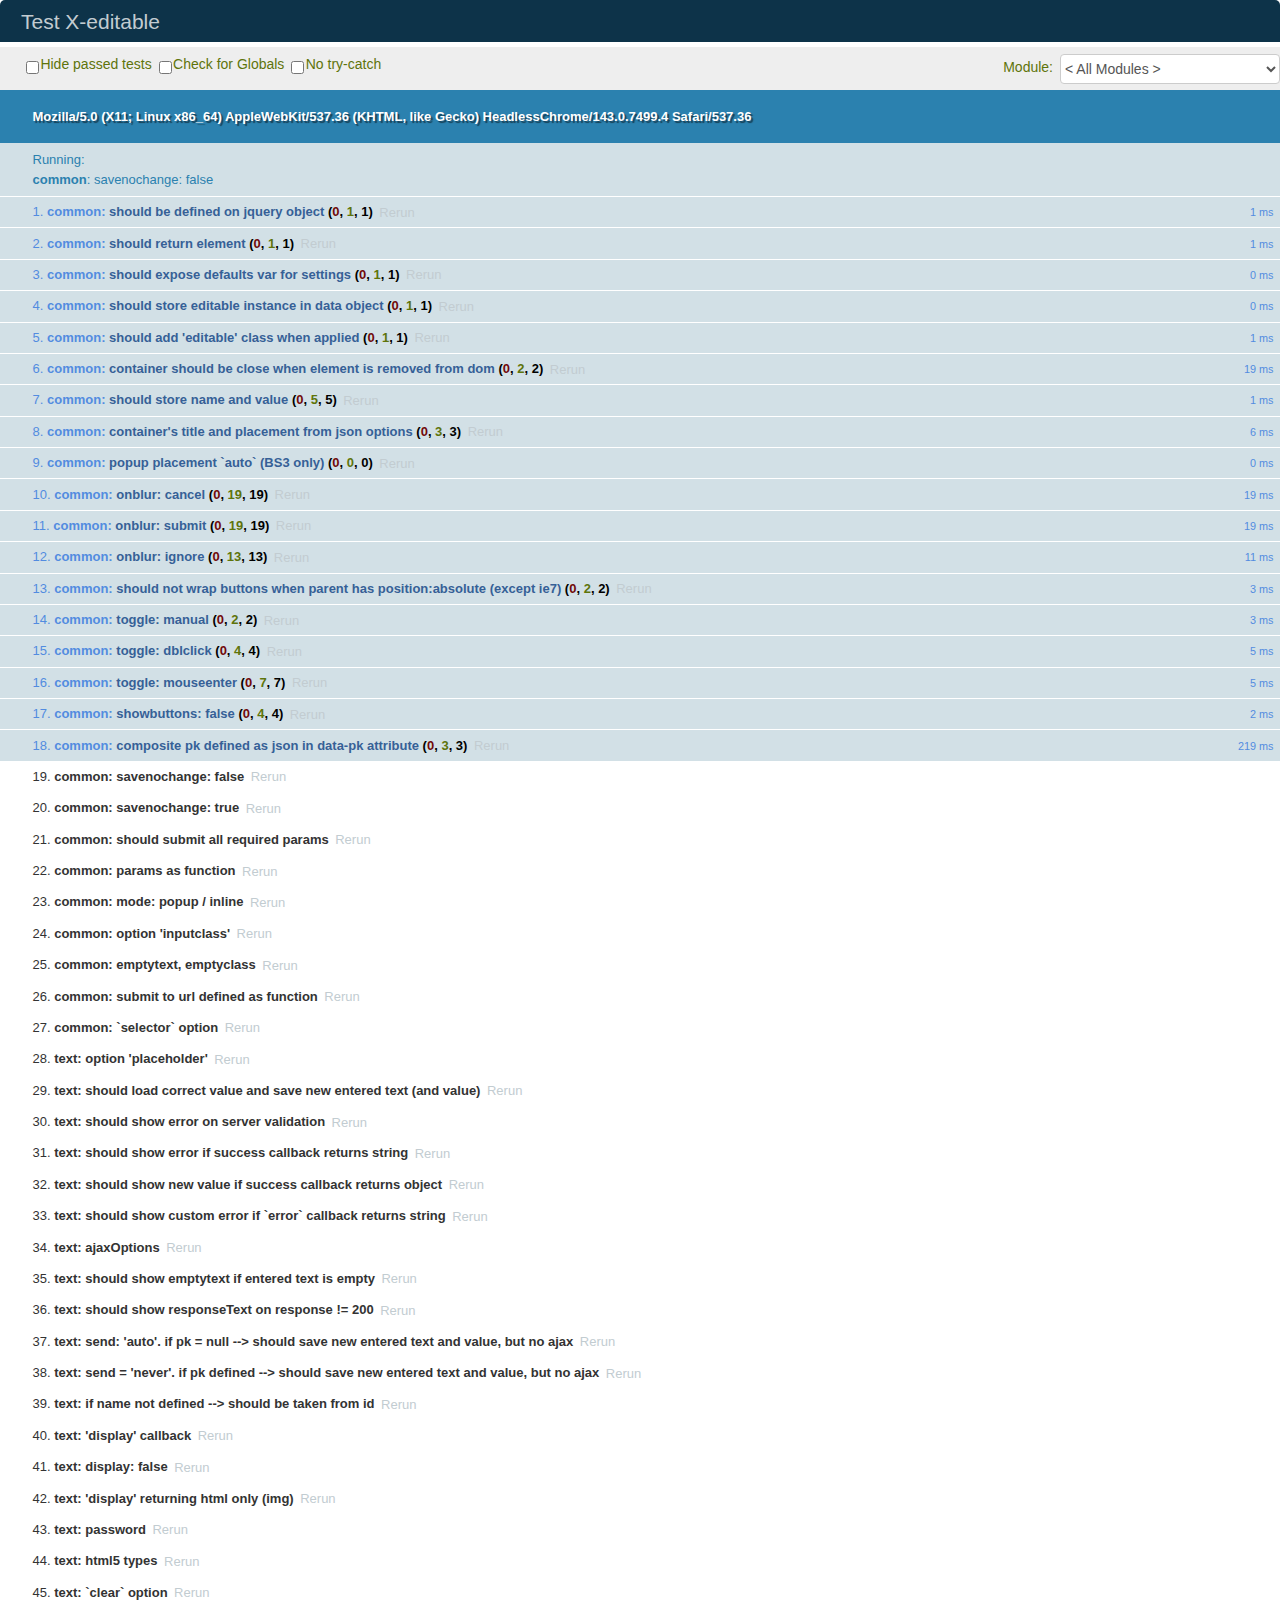
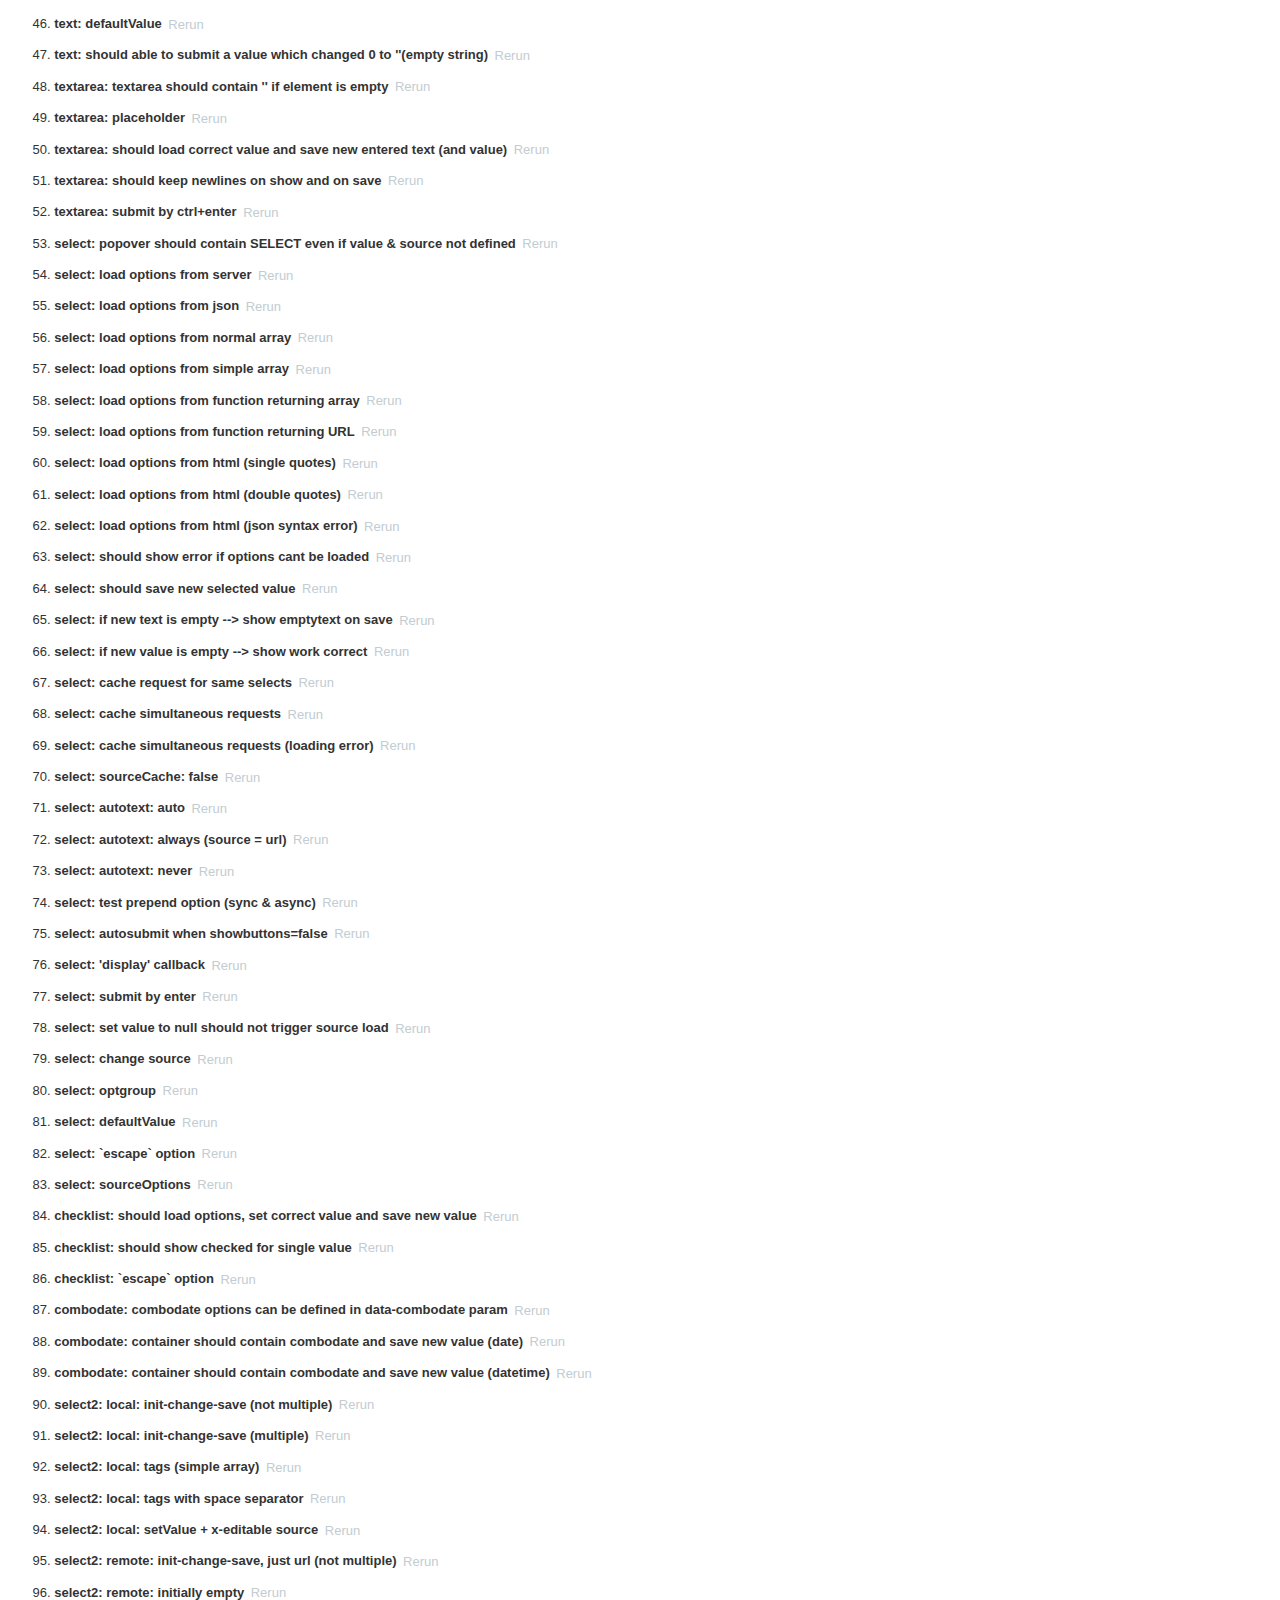
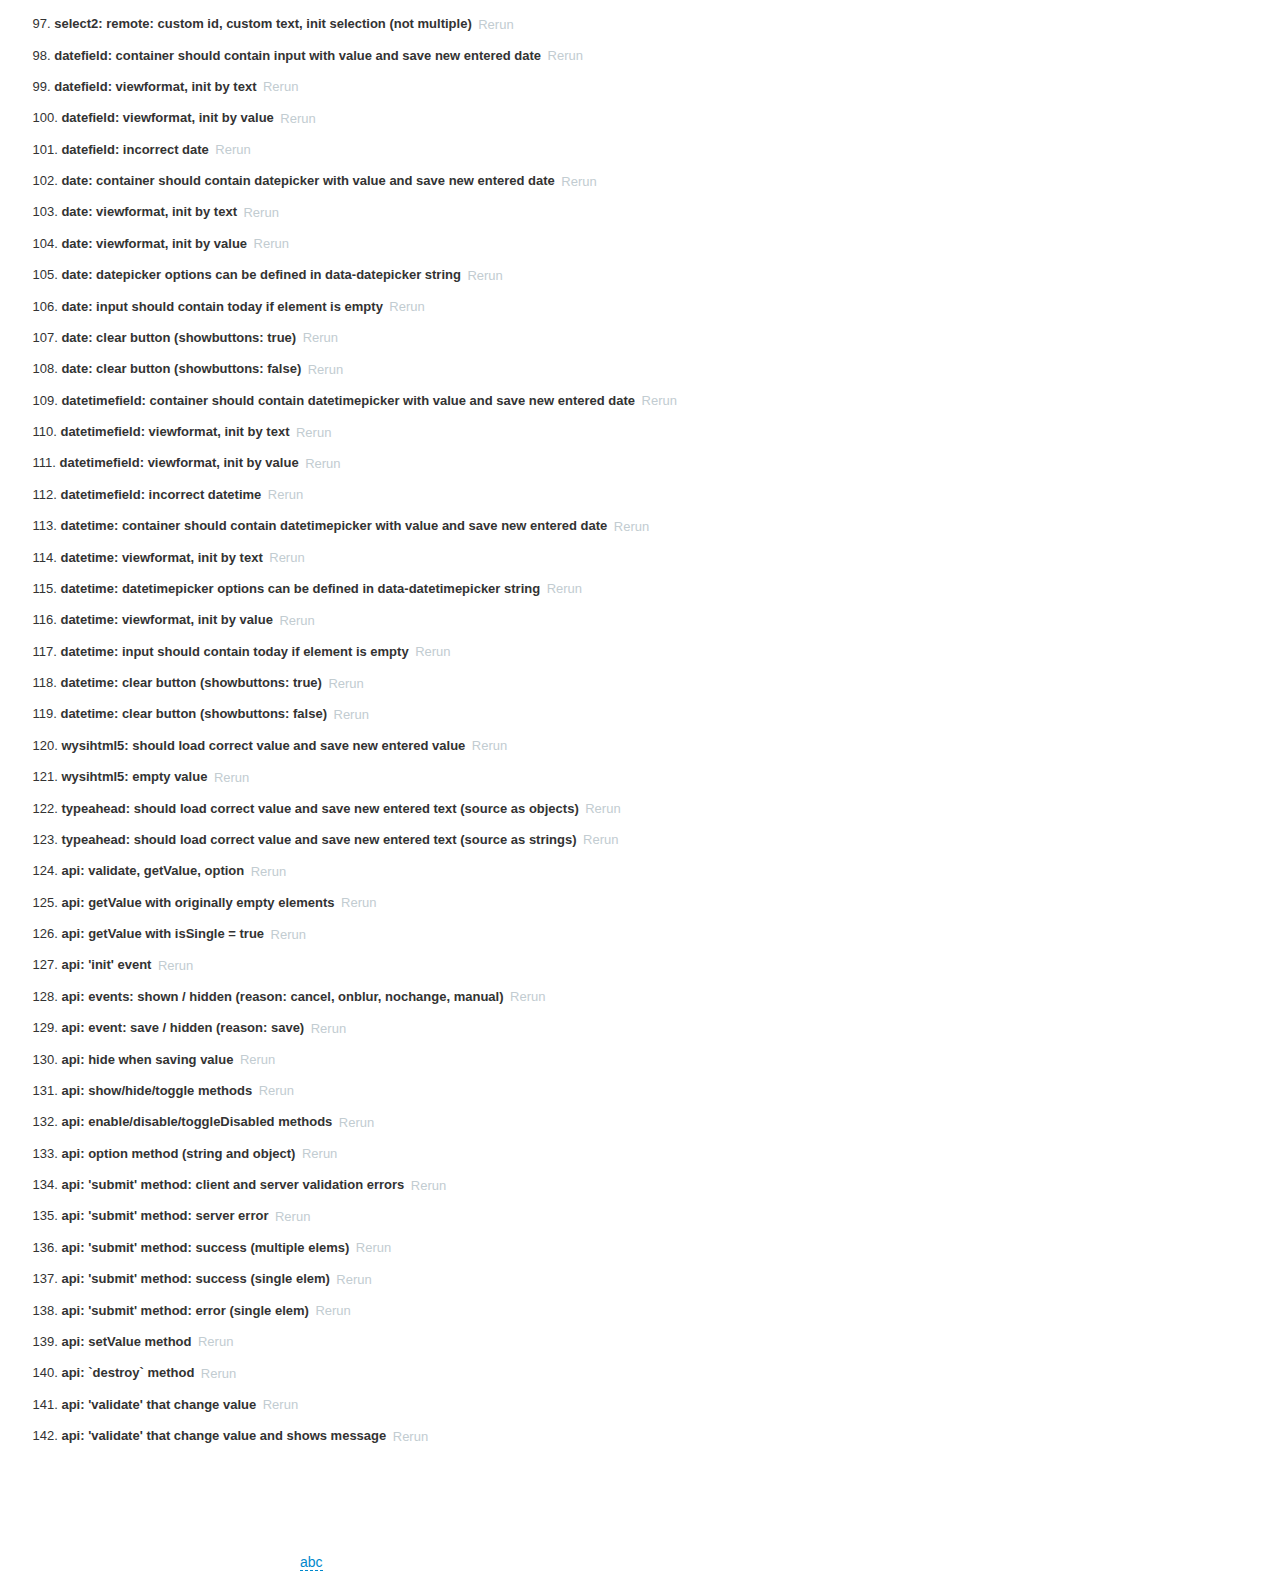
<file: Stock/Stock.Web/Asset/x-editable-develop/test/index.html>
<!DOCTYPE HTML>
<!DOCTYPE html>
<html>
<head>
  <meta charset="utf-8">
  <title>Test X-editable</title>
  <script>
    window.onload = function() {
        //console.log('onlonad');
       QUnit.config.autostart = false;
    };
  </script>
  
<!--  <script data-main="main.js" src="require-jquery.js"></script>-->
  <script data-main="main.js" src="require.js"></script> 
  
   <!-- qunit (should be included here, otherwise phantomjs hangs-up on several tests )-->
   <link rel="stylesheet" href="libs/qunit/qunit-1.12.0.css"/>
</head>
<body>
  <div id="qunit"></div>
  <div id="qunit-fixture"></div>
  <div id="qunit-fixture1" style="margin: 100px"></div>
  <div id="async-fixture" style="padding-left:300px"></div>
  <script src="libs/qunit/qunit-1.12.0.js"></script> 
</body>
</html>
</file>
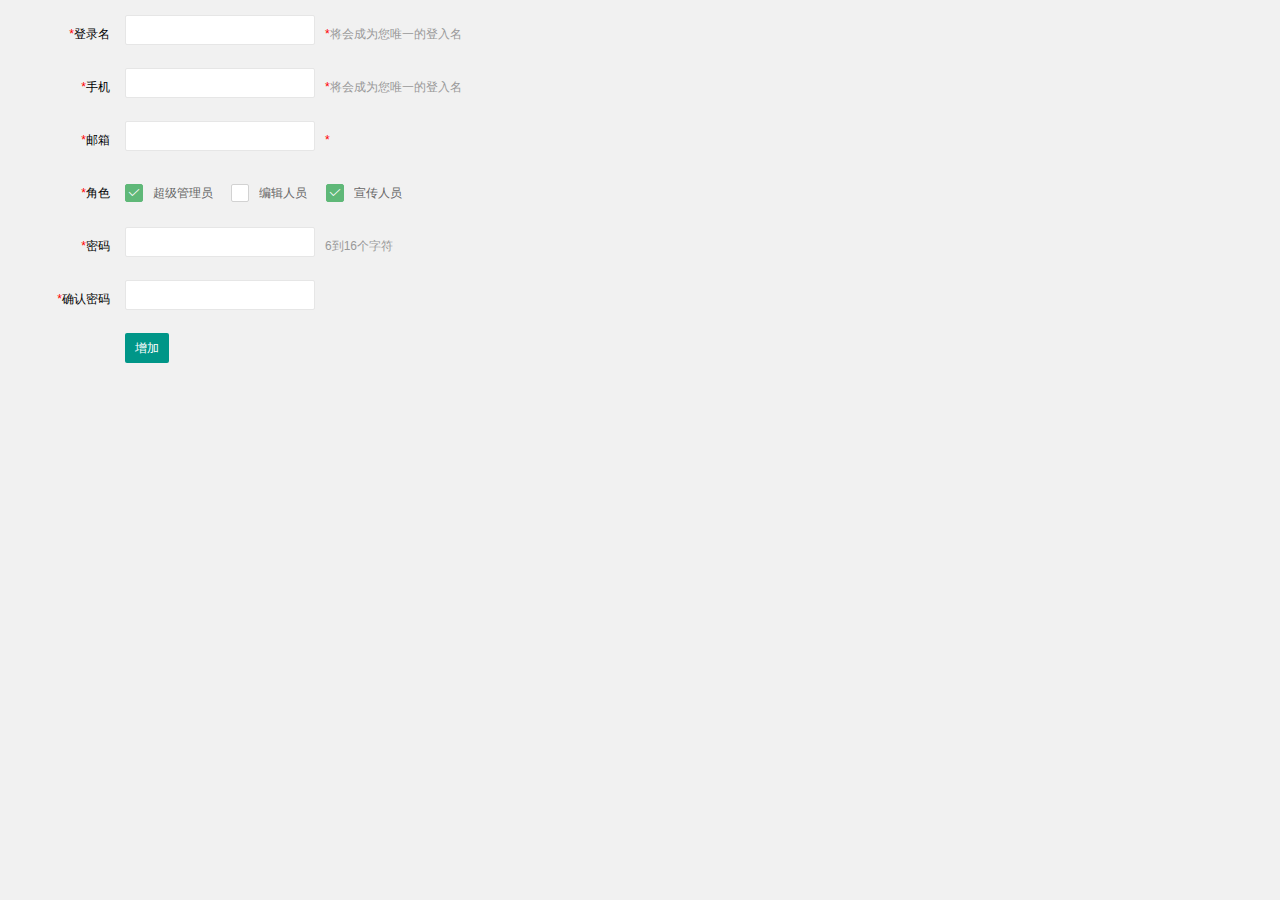
<file: Stock/Stock.Web/Asset/X-admin/admin-add.html>
<!DOCTYPE html>
<html class="x-admin-sm">
    
    <head>
        <meta charset="UTF-8">
        <title>欢迎页面-X-admin2.2</title>
        <meta name="renderer" content="webkit">
        <meta http-equiv="X-UA-Compatible" content="IE=edge,chrome=1">
        <meta name="viewport" content="width=device-width,user-scalable=yes, minimum-scale=0.4, initial-scale=0.8,target-densitydpi=low-dpi" />
        <link rel="stylesheet" href="./css/font.css">
        <link rel="stylesheet" href="./css/xadmin.css">
        <script type="text/javascript" src="./lib/layui/layui.js" charset="utf-8"></script>
        <script type="text/javascript" src="./js/xadmin.js"></script>
        <!-- 让IE8/9支持媒体查询，从而兼容栅格 -->
        <!--[if lt IE 9]>
            <script src="https://cdn.staticfile.org/html5shiv/r29/html5.min.js"></script>
            <script src="https://cdn.staticfile.org/respond.js/1.4.2/respond.min.js"></script>
        <![endif]-->
    </head>
    <body>
        <div class="layui-fluid">
            <div class="layui-row">
                <form class="layui-form">
                  <div class="layui-form-item">
                      <label for="username" class="layui-form-label">
                          <span class="x-red">*</span>登录名
                      </label>
                      <div class="layui-input-inline">
                          <input type="text" id="username" name="username" required="" lay-verify="required"
                          autocomplete="off" class="layui-input">
                      </div>
                      <div class="layui-form-mid layui-word-aux">
                          <span class="x-red">*</span>将会成为您唯一的登入名
                      </div>
                  </div>
                  <div class="layui-form-item">
                      <label for="phone" class="layui-form-label">
                          <span class="x-red">*</span>手机
                      </label>
                      <div class="layui-input-inline">
                          <input type="text" id="phone" name="phone" required="" lay-verify="phone"
                          autocomplete="off" class="layui-input">
                      </div>
                      <div class="layui-form-mid layui-word-aux">
                          <span class="x-red">*</span>将会成为您唯一的登入名
                      </div>
                  </div>
                  <div class="layui-form-item">
                      <label for="L_email" class="layui-form-label">
                          <span class="x-red">*</span>邮箱
                      </label>
                      <div class="layui-input-inline">
                          <input type="text" id="L_email" name="email" required="" lay-verify="email"
                          autocomplete="off" class="layui-input">
                      </div>
                      <div class="layui-form-mid layui-word-aux">
                          <span class="x-red">*</span>
                      </div>
                  </div>
                  <div class="layui-form-item">
                      <label class="layui-form-label"><span class="x-red">*</span>角色</label>
                      <div class="layui-input-block">
                        <input type="checkbox" name="like1[write]" lay-skin="primary" title="超级管理员" checked="">
                        <input type="checkbox" name="like1[read]" lay-skin="primary" title="编辑人员">
                        <input type="checkbox" name="like1[write]" lay-skin="primary" title="宣传人员" checked="">
                      </div>
                  </div>
                  <div class="layui-form-item">
                      <label for="L_pass" class="layui-form-label">
                          <span class="x-red">*</span>密码
                      </label>
                      <div class="layui-input-inline">
                          <input type="password" id="L_pass" name="pass" required="" lay-verify="pass"
                          autocomplete="off" class="layui-input">
                      </div>
                      <div class="layui-form-mid layui-word-aux">
                          6到16个字符
                      </div>
                  </div>
                  <div class="layui-form-item">
                      <label for="L_repass" class="layui-form-label">
                          <span class="x-red">*</span>确认密码
                      </label>
                      <div class="layui-input-inline">
                          <input type="password" id="L_repass" name="repass" required="" lay-verify="repass"
                          autocomplete="off" class="layui-input">
                      </div>
                  </div>
                  <div class="layui-form-item">
                      <label for="L_repass" class="layui-form-label">
                      </label>
                      <button  class="layui-btn" lay-filter="add" lay-submit="">
                          增加
                      </button>
                  </div>
              </form>
            </div>
        </div>
        <script>layui.use(['form', 'layer'],
            function() {
                $ = layui.jquery;
                var form = layui.form,
                layer = layui.layer;

                //自定义验证规则
                form.verify({
                    nikename: function(value) {
                        if (value.length < 5) {
                            return '昵称至少得5个字符啊';
                        }
                    },
                    pass: [/(.+){6,12}$/, '密码必须6到12位'],
                    repass: function(value) {
                        if ($('#L_pass').val() != $('#L_repass').val()) {
                            return '两次密码不一致';
                        }
                    }
                });

                //监听提交
                form.on('submit(add)',
                function(data) {
                    console.log(data);
                    //发异步，把数据提交给php
                    layer.alert("增加成功", {
                        icon: 6
                    },
                    function() {
                        //关闭当前frame
                        xadmin.close();

                        // 可以对父窗口进行刷新 
                        xadmin.father_reload();
                    });
                    return false;
                });

            });</script>
        <script>var _hmt = _hmt || []; (function() {
                var hm = document.createElement("script");
                hm.src = "https://hm.baidu.com/hm.js?b393d153aeb26b46e9431fabaf0f6190";
                var s = document.getElementsByTagName("script")[0];
                s.parentNode.insertBefore(hm, s);
            })();</script>
    </body>

</html>
</file>
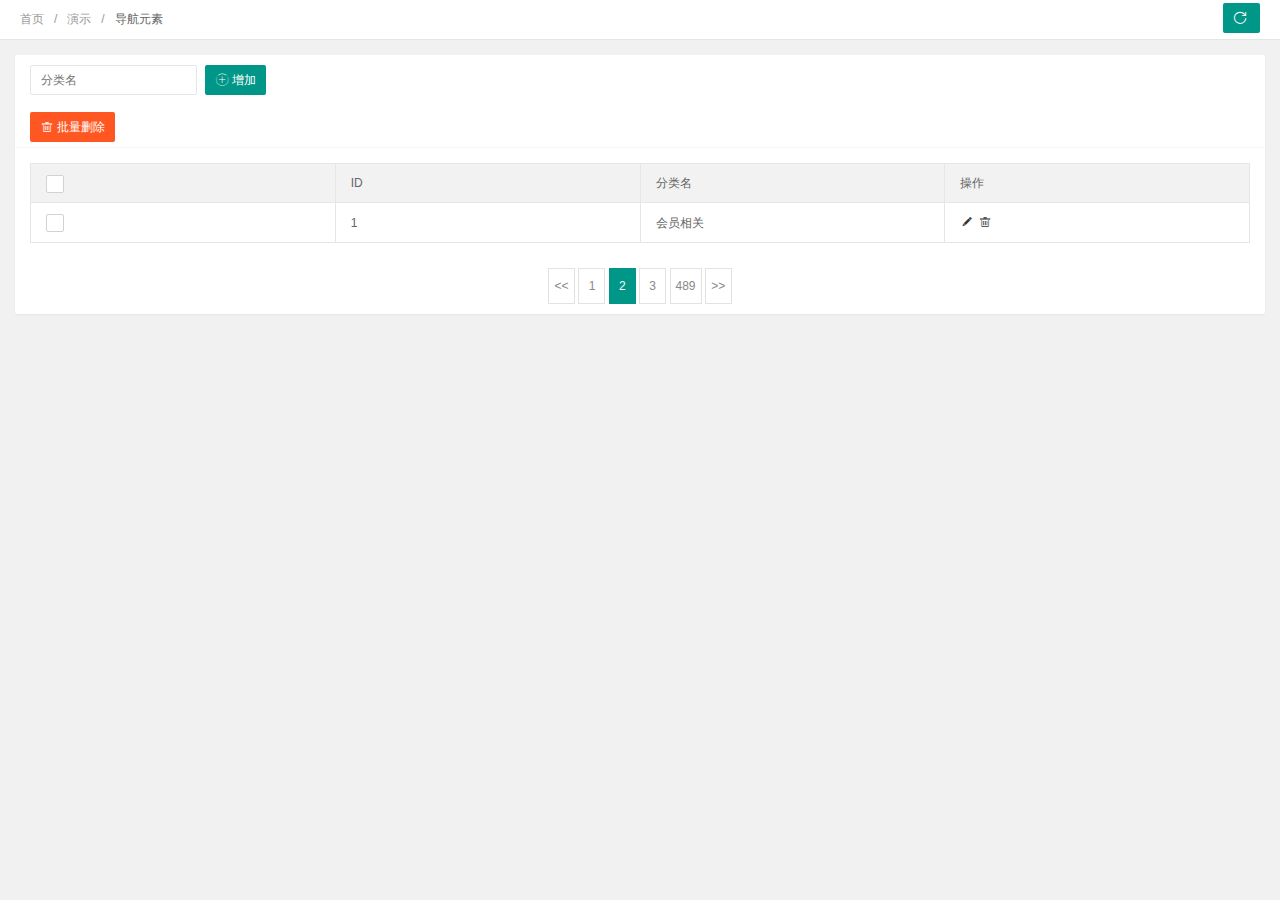
<file: Stock/Stock.Web/Asset/X-admin/admin-cate.html>
<!DOCTYPE html>
<html class="x-admin-sm">
    <head>
        <meta charset="UTF-8">
        <title>欢迎页面-X-admin2.2</title>
        <meta name="renderer" content="webkit">
        <meta http-equiv="X-UA-Compatible" content="IE=edge,chrome=1">
        <meta name="viewport" content="width=device-width,user-scalable=yes, minimum-scale=0.4, initial-scale=0.8,target-densitydpi=low-dpi" />
        <link rel="stylesheet" href="./css/font.css">
        <link rel="stylesheet" href="./css/xadmin.css">
        <script src="./lib/layui/layui.js" charset="utf-8"></script>
        <script type="text/javascript" src="./js/xadmin.js"></script>
        <!--[if lt IE 9]>
          <script src="https://cdn.staticfile.org/html5shiv/r29/html5.min.js"></script>
          <script src="https://cdn.staticfile.org/respond.js/1.4.2/respond.min.js"></script>
        <![endif]-->
    </head>
    <body>
        <div class="x-nav">
          <span class="layui-breadcrumb">
            <a href="">首页</a>
            <a href="">演示</a>
            <a>
              <cite>导航元素</cite></a>
          </span>
          <a class="layui-btn layui-btn-small" style="line-height:1.6em;margin-top:3px;float:right" onclick="location.reload()" title="刷新">
            <i class="layui-icon layui-icon-refresh" style="line-height:30px"></i></a>
        </div>
        <div class="layui-fluid">
            <div class="layui-row layui-col-space15">
                <div class="layui-col-md12">
                    <div class="layui-card">
                        <div class="layui-card-body ">
                            <form class="layui-form layui-col-space5">
                                
                                <div class="layui-inline layui-show-xs-block">
                                    <input type="text" name="username"  placeholder="分类名" autocomplete="off" class="layui-input">
                                </div>
                                <div class="layui-inline layui-show-xs-block">
                                    <button class="layui-btn"  lay-submit="" lay-filter="sreach"><i class="layui-icon"></i>增加</button>
                                </div>
                            </form>
                        </div>
                        <div class="layui-card-header">
                            <button class="layui-btn layui-btn-danger" onclick="delAll()"><i class="layui-icon"></i>批量删除</button>
                        </div>
                        <div class="layui-card-body ">
                            <table class="layui-table layui-form">
                                <thead>
                                  <tr>
                                    <th>
                                     <input type="checkbox" name=""  lay-skin="primary">
                                    </th>
                                    <th>ID</th>
                                    <th>分类名</th>
                                    <th>操作</th>
                                </thead>
                                <tbody>
                                  <tr>
                                    <td>
                                      <input type="checkbox" name=""  lay-skin="primary">
                                    </td>
                                    <td>1</td>
                                    <td>会员相关</td>
                                    <td class="td-manage">
                                      <a title="编辑"  onclick="xadmin.open('编辑','admin-edit.html')" href="javascript:;">
                                        <i class="layui-icon">&#xe642;</i>
                                      </a>
                                      <a title="删除" onclick="member_del(this,'要删除的id')" href="javascript:;">
                                        <i class="layui-icon">&#xe640;</i>
                                      </a>
                                    </td>
                                  </tr>
                                </tbody>
                              </table>
                        </div>
                        <div class="layui-card-body ">
                            <div class="page">
                                <div>
                                  <a class="prev" href="">&lt;&lt;</a>
                                  <a class="num" href="">1</a>
                                  <span class="current">2</span>
                                  <a class="num" href="">3</a>
                                  <a class="num" href="">489</a>
                                  <a class="next" href="">&gt;&gt;</a>
                                </div>
                            </div>
                        </div>
                    </div>
                </div>
            </div>
        </div> 
    </body>
    <script>
      layui.use(['laydate','form'], function(){
        var laydate = layui.laydate;
        var form = layui.form;
        
        //执行一个laydate实例
        laydate.render({
          elem: '#start' //指定元素
        });

        //执行一个laydate实例
        laydate.render({
          elem: '#end' //指定元素
        });
      });

       /*用户-停用*/
      function member_stop(obj,id){
          layer.confirm('确认要停用吗？',function(index){

              if($(obj).attr('title')=='启用'){

                //发异步把用户状态进行更改
                $(obj).attr('title','停用')
                $(obj).find('i').html('&#xe62f;');

                $(obj).parents("tr").find(".td-status").find('span').addClass('layui-btn-disabled').html('已停用');
                layer.msg('已停用!',{icon: 5,time:1000});

              }else{
                $(obj).attr('title','启用')
                $(obj).find('i').html('&#xe601;');

                $(obj).parents("tr").find(".td-status").find('span').removeClass('layui-btn-disabled').html('已启用');
                layer.msg('已启用!',{icon: 5,time:1000});
              }
              
          });
      }

      /*用户-删除*/
      function member_del(obj,id){
          layer.confirm('确认要删除吗？',function(index){
              //发异步删除数据
              $(obj).parents("tr").remove();
              layer.msg('已删除!',{icon:1,time:1000});
          });
      }



      function delAll (argument) {

        var data = tableCheck.getData();
  
        layer.confirm('确认要删除吗？'+data,function(index){
            //捉到所有被选中的，发异步进行删除
            layer.msg('删除成功', {icon: 1});
            $(".layui-form-checked").not('.header').parents('tr').remove();
        });
      }
    </script>
    <script>var _hmt = _hmt || []; (function() {
        var hm = document.createElement("script");
        hm.src = "https://hm.baidu.com/hm.js?b393d153aeb26b46e9431fabaf0f6190";
        var s = document.getElementsByTagName("script")[0];
        s.parentNode.insertBefore(hm, s);
      })();</script>
</html>
</file>
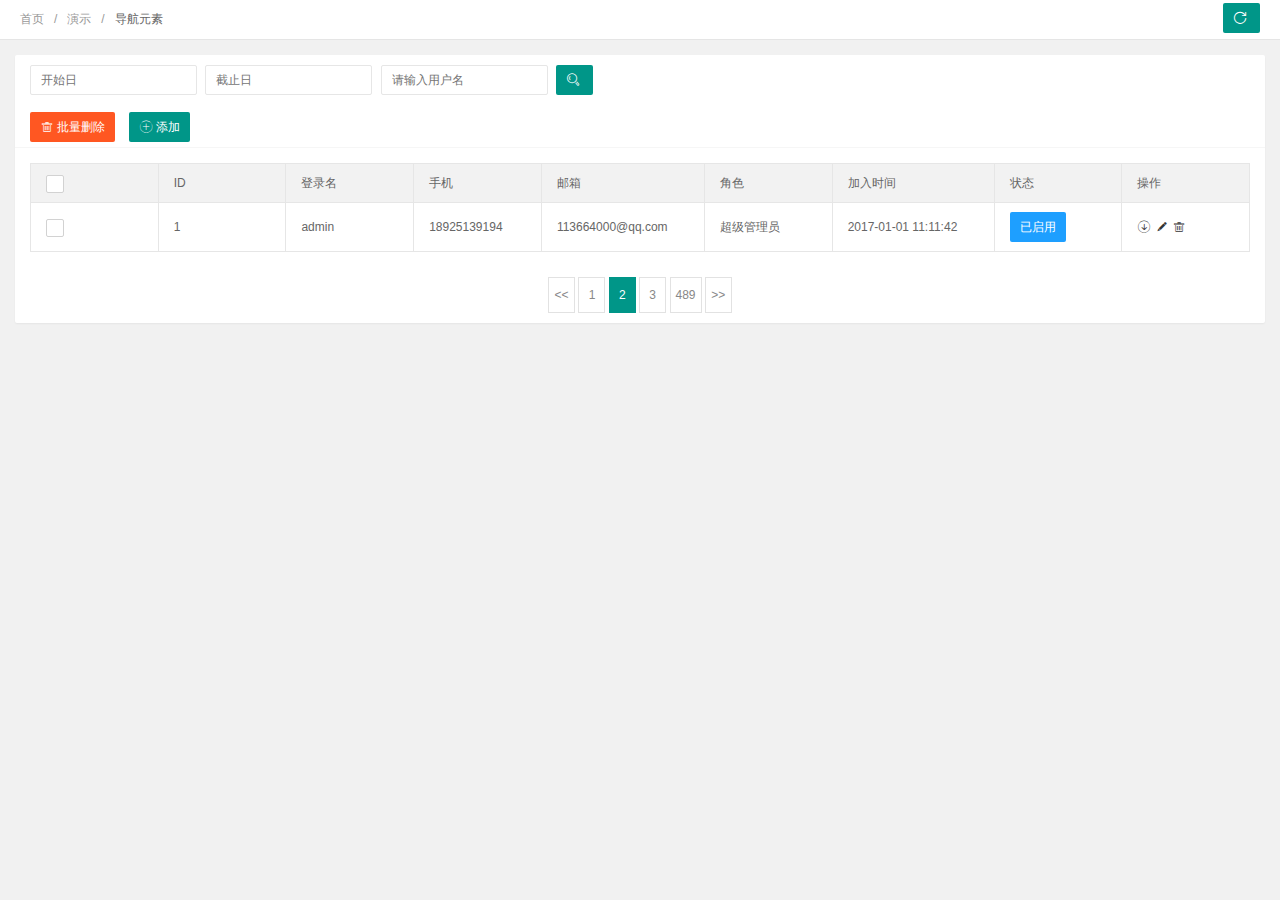
<file: Stock/Stock.Web/Asset/X-admin/admin-list.html>
<!DOCTYPE html>
<html class="x-admin-sm">
    <head>
        <meta charset="UTF-8">
        <title>欢迎页面-X-admin2.2</title>
        <meta name="renderer" content="webkit">
        <meta http-equiv="X-UA-Compatible" content="IE=edge,chrome=1">
        <meta name="viewport" content="width=device-width,user-scalable=yes, minimum-scale=0.4, initial-scale=0.8,target-densitydpi=low-dpi" />
        <link rel="stylesheet" href="./css/font.css">
        <link rel="stylesheet" href="./css/xadmin.css">
        <script src="./lib/layui/layui.js" charset="utf-8"></script>
        <script type="text/javascript" src="./js/xadmin.js"></script>
        <!--[if lt IE 9]>
          <script src="https://cdn.staticfile.org/html5shiv/r29/html5.min.js"></script>
          <script src="https://cdn.staticfile.org/respond.js/1.4.2/respond.min.js"></script>
        <![endif]-->
    </head>
    <body>
        <div class="x-nav">
          <span class="layui-breadcrumb">
            <a href="">首页</a>
            <a href="">演示</a>
            <a>
              <cite>导航元素</cite></a>
          </span>
          <a class="layui-btn layui-btn-small" style="line-height:1.6em;margin-top:3px;float:right" onclick="location.reload()" title="刷新">
            <i class="layui-icon layui-icon-refresh" style="line-height:30px"></i></a>
        </div>
        <div class="layui-fluid">
            <div class="layui-row layui-col-space15">
                <div class="layui-col-md12">
                    <div class="layui-card">
                        <div class="layui-card-body ">
                            <form class="layui-form layui-col-space5">
                                <div class="layui-inline layui-show-xs-block">
                                    <input class="layui-input"  autocomplete="off" placeholder="开始日" name="start" id="start">
                                </div>
                                <div class="layui-inline layui-show-xs-block">
                                    <input class="layui-input"  autocomplete="off" placeholder="截止日" name="end" id="end">
                                </div>
                                <div class="layui-inline layui-show-xs-block">
                                    <input type="text" name="username"  placeholder="请输入用户名" autocomplete="off" class="layui-input">
                                </div>
                                <div class="layui-inline layui-show-xs-block">
                                    <button class="layui-btn"  lay-submit="" lay-filter="sreach"><i class="layui-icon">&#xe615;</i></button>
                                </div>
                            </form>
                        </div>
                        <div class="layui-card-header">
                            <button class="layui-btn layui-btn-danger" onclick="delAll()"><i class="layui-icon"></i>批量删除</button>
                            <button class="layui-btn" onclick="xadmin.open('添加用户','./admin-add.html',600,400)"><i class="layui-icon"></i>添加</button>
                        </div>
                        <div class="layui-card-body ">
                            <table class="layui-table layui-form">
                              <thead>
                                <tr>
                                  <th>
                                    <input type="checkbox" name=""  lay-skin="primary">
                                  </th>
                                  <th>ID</th>
                                  <th>登录名</th>
                                  <th>手机</th>
                                  <th>邮箱</th>
                                  <th>角色</th>
                                  <th>加入时间</th>
                                  <th>状态</th>
                                  <th>操作</th>
                              </thead>
                              <tbody>
                                <tr>
                                  <td>
                                    <input type="checkbox" name=""  lay-skin="primary">
                                  </td>
                                  <td>1</td>
                                  <td>admin</td>
                                  <td>18925139194</td>
                                  <td>113664000@qq.com</td>
                                  <td>超级管理员</td>
                                  <td>2017-01-01 11:11:42</td>
                                  <td class="td-status">
                                    <span class="layui-btn layui-btn-normal layui-btn-mini">已启用</span></td>
                                  <td class="td-manage">
                                    <a onclick="member_stop(this,'10001')" href="javascript:;"  title="启用">
                                      <i class="layui-icon">&#xe601;</i>
                                    </a>
                                    <a title="编辑"  onclick="xadmin.open('编辑','admin-edit.html')" href="javascript:;">
                                      <i class="layui-icon">&#xe642;</i>
                                    </a>
                                    <a title="删除" onclick="member_del(this,'要删除的id')" href="javascript:;">
                                      <i class="layui-icon">&#xe640;</i>
                                    </a>
                                  </td>
                                </tr>
                              </tbody>
                            </table>
                        </div>
                        <div class="layui-card-body ">
                            <div class="page">
                                <div>
                                  <a class="prev" href="">&lt;&lt;</a>
                                  <a class="num" href="">1</a>
                                  <span class="current">2</span>
                                  <a class="num" href="">3</a>
                                  <a class="num" href="">489</a>
                                  <a class="next" href="">&gt;&gt;</a>
                                </div>
                            </div>
                        </div>
                    </div>
                </div>
            </div>
        </div> 
    </body>
    <script>
      layui.use(['laydate','form'], function(){
        var laydate = layui.laydate;
        var form = layui.form;
        
        //执行一个laydate实例
        laydate.render({
          elem: '#start' //指定元素
        });

        //执行一个laydate实例
        laydate.render({
          elem: '#end' //指定元素
        });
      });

       /*用户-停用*/
      function member_stop(obj,id){
          layer.confirm('确认要停用吗？',function(index){

              if($(obj).attr('title')=='启用'){

                //发异步把用户状态进行更改
                $(obj).attr('title','停用')
                $(obj).find('i').html('&#xe62f;');

                $(obj).parents("tr").find(".td-status").find('span').addClass('layui-btn-disabled').html('已停用');
                layer.msg('已停用!',{icon: 5,time:1000});

              }else{
                $(obj).attr('title','启用')
                $(obj).find('i').html('&#xe601;');

                $(obj).parents("tr").find(".td-status").find('span').removeClass('layui-btn-disabled').html('已启用');
                layer.msg('已启用!',{icon: 5,time:1000});
              }
              
          });
      }

      /*用户-删除*/
      function member_del(obj,id){
          layer.confirm('确认要删除吗？',function(index){
              //发异步删除数据
              $(obj).parents("tr").remove();
              layer.msg('已删除!',{icon:1,time:1000});
          });
      }



      function delAll (argument) {

        var data = tableCheck.getData();
  
        layer.confirm('确认要删除吗？'+data,function(index){
            //捉到所有被选中的，发异步进行删除
            layer.msg('删除成功', {icon: 1});
            $(".layui-form-checked").not('.header').parents('tr').remove();
        });
      }
    </script>
    <script>var _hmt = _hmt || []; (function() {
        var hm = document.createElement("script");
        hm.src = "https://hm.baidu.com/hm.js?b393d153aeb26b46e9431fabaf0f6190";
        var s = document.getElementsByTagName("script")[0];
        s.parentNode.insertBefore(hm, s);
      })();</script>
</html>
</file>
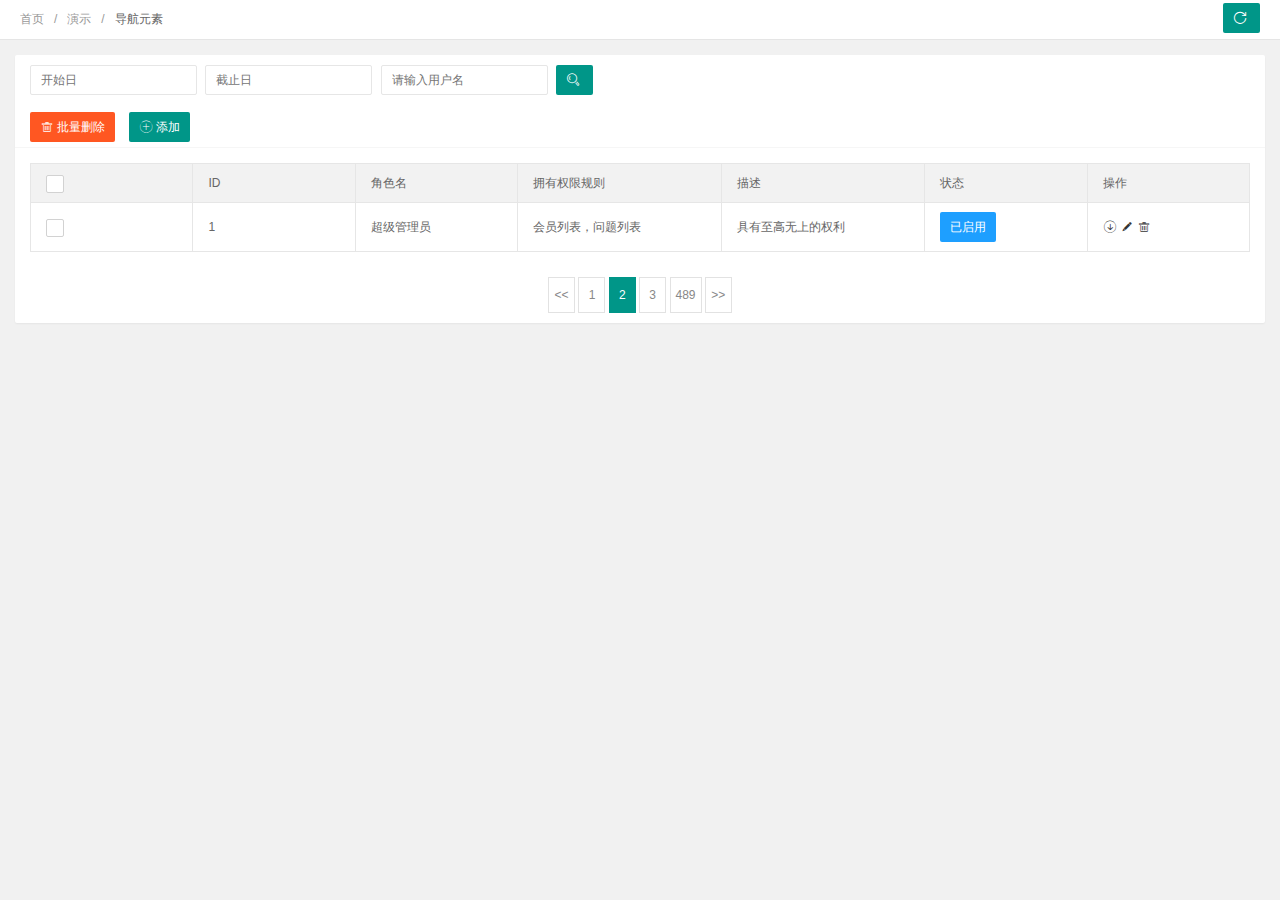
<file: Stock/Stock.Web/Asset/X-admin/admin-role.html>
<!DOCTYPE html>
<html class="x-admin-sm">
    <head>
        <meta charset="UTF-8">
        <title>欢迎页面-X-admin2.2</title>
        <meta name="renderer" content="webkit">
        <meta http-equiv="X-UA-Compatible" content="IE=edge,chrome=1">
        <meta name="viewport" content="width=device-width,user-scalable=yes, minimum-scale=0.4, initial-scale=0.8,target-densitydpi=low-dpi" />
        <link rel="stylesheet" href="./css/font.css">
        <link rel="stylesheet" href="./css/xadmin.css">
        <script src="./lib/layui/layui.js" charset="utf-8"></script>
        <script type="text/javascript" src="./js/xadmin.js"></script>
        <!--[if lt IE 9]>
          <script src="https://cdn.staticfile.org/html5shiv/r29/html5.min.js"></script>
          <script src="https://cdn.staticfile.org/respond.js/1.4.2/respond.min.js"></script>
        <![endif]-->
    </head>
    <body>
        <div class="x-nav">
          <span class="layui-breadcrumb">
            <a href="">首页</a>
            <a href="">演示</a>
            <a>
              <cite>导航元素</cite></a>
          </span>
          <a class="layui-btn layui-btn-small" style="line-height:1.6em;margin-top:3px;float:right" onclick="location.reload()" title="刷新">
            <i class="layui-icon layui-icon-refresh" style="line-height:30px"></i></a>
        </div>
        <div class="layui-fluid">
            <div class="layui-row layui-col-space15">
                <div class="layui-col-md12">
                    <div class="layui-card">
                        <div class="layui-card-body ">
                            <form class="layui-form layui-col-space5">
                                <div class="layui-inline layui-show-xs-block">
                                    <input class="layui-input"  autocomplete="off" placeholder="开始日" name="start" id="start">
                                </div>
                                <div class="layui-inline layui-show-xs-block">
                                    <input class="layui-input"  autocomplete="off" placeholder="截止日" name="end" id="end">
                                </div>
                                <div class="layui-inline layui-show-xs-block">
                                    <input type="text" name="username"  placeholder="请输入用户名" autocomplete="off" class="layui-input">
                                </div>
                                <div class="layui-inline layui-show-xs-block">
                                    <button class="layui-btn"  lay-submit="" lay-filter="sreach"><i class="layui-icon">&#xe615;</i></button>
                                </div>
                            </form>
                        </div>
                        <div class="layui-card-header">
                            <button class="layui-btn layui-btn-danger" onclick="delAll()"><i class="layui-icon"></i>批量删除</button>
                            <button class="layui-btn" onclick="xadmin.open('添加用户','./role-add.html',600,400)"><i class="layui-icon"></i>添加</button>
                        </div>
                        <div class="layui-card-body ">
                            <table class="layui-table layui-form">
                              <thead>
                                <tr>
                                  <th>
                                    <input type="checkbox" name=""  lay-skin="primary">
                                  </th>
                                  <th>ID</th>
                                  <th>角色名</th>
                                  <th>拥有权限规则</th>
                                  <th>描述</th>
                                  <th>状态</th>
                                  <th>操作</th>
                              </thead>
                              <tbody>
                                <tr>
                                  <td>
                                    <input type="checkbox" name=""  lay-skin="primary">
                                  </td>
                                  <td>1</td>
                                  <td>超级管理员</td>
                                  <td>会员列表，问题列表</td>
                                  <td>具有至高无上的权利</td>
                                  <td class="td-status">
                                    <span class="layui-btn layui-btn-normal layui-btn-mini">已启用</span></td>
                                  <td class="td-manage">
                                    <a onclick="member_stop(this,'10001')" href="javascript:;"  title="启用">
                                      <i class="layui-icon">&#xe601;</i>
                                    </a>
                                    <a title="编辑"  onclick="xadmin.open('编辑','role-add.html')" href="javascript:;">
                                      <i class="layui-icon">&#xe642;</i>
                                    </a>
                                    <a title="删除" onclick="member_del(this,'要删除的id')" href="javascript:;">
                                      <i class="layui-icon">&#xe640;</i>
                                    </a>
                                  </td>
                                </tr>
                              </tbody>
                            </table>
                        </div>
                        <div class="layui-card-body ">
                            <div class="page">
                                <div>
                                  <a class="prev" href="">&lt;&lt;</a>
                                  <a class="num" href="">1</a>
                                  <span class="current">2</span>
                                  <a class="num" href="">3</a>
                                  <a class="num" href="">489</a>
                                  <a class="next" href="">&gt;&gt;</a>
                                </div>
                            </div>
                        </div>
                    </div>
                </div>
            </div>
        </div> 
    </body>
    <script>
      layui.use(['laydate','form'], function(){
        var laydate = layui.laydate;
        var form = layui.form;
        
        //执行一个laydate实例
        laydate.render({
          elem: '#start' //指定元素
        });

        //执行一个laydate实例
        laydate.render({
          elem: '#end' //指定元素
        });
      });

       /*用户-停用*/
      function member_stop(obj,id){
          layer.confirm('确认要停用吗？',function(index){

              if($(obj).attr('title')=='启用'){

                //发异步把用户状态进行更改
                $(obj).attr('title','停用')
                $(obj).find('i').html('&#xe62f;');

                $(obj).parents("tr").find(".td-status").find('span').addClass('layui-btn-disabled').html('已停用');
                layer.msg('已停用!',{icon: 5,time:1000});

              }else{
                $(obj).attr('title','启用')
                $(obj).find('i').html('&#xe601;');

                $(obj).parents("tr").find(".td-status").find('span').removeClass('layui-btn-disabled').html('已启用');
                layer.msg('已启用!',{icon: 5,time:1000});
              }
              
          });
      }

      /*用户-删除*/
      function member_del(obj,id){
          layer.confirm('确认要删除吗？',function(index){
              //发异步删除数据
              $(obj).parents("tr").remove();
              layer.msg('已删除!',{icon:1,time:1000});
          });
      }



      function delAll (argument) {

        var data = tableCheck.getData();
  
        layer.confirm('确认要删除吗？'+data,function(index){
            //捉到所有被选中的，发异步进行删除
            layer.msg('删除成功', {icon: 1});
            $(".layui-form-checked").not('.header').parents('tr').remove();
        });
      }
    </script>
    <script>var _hmt = _hmt || []; (function() {
        var hm = document.createElement("script");
        hm.src = "https://hm.baidu.com/hm.js?b393d153aeb26b46e9431fabaf0f6190";
        var s = document.getElementsByTagName("script")[0];
        s.parentNode.insertBefore(hm, s);
      })();</script>
</html>
</file>
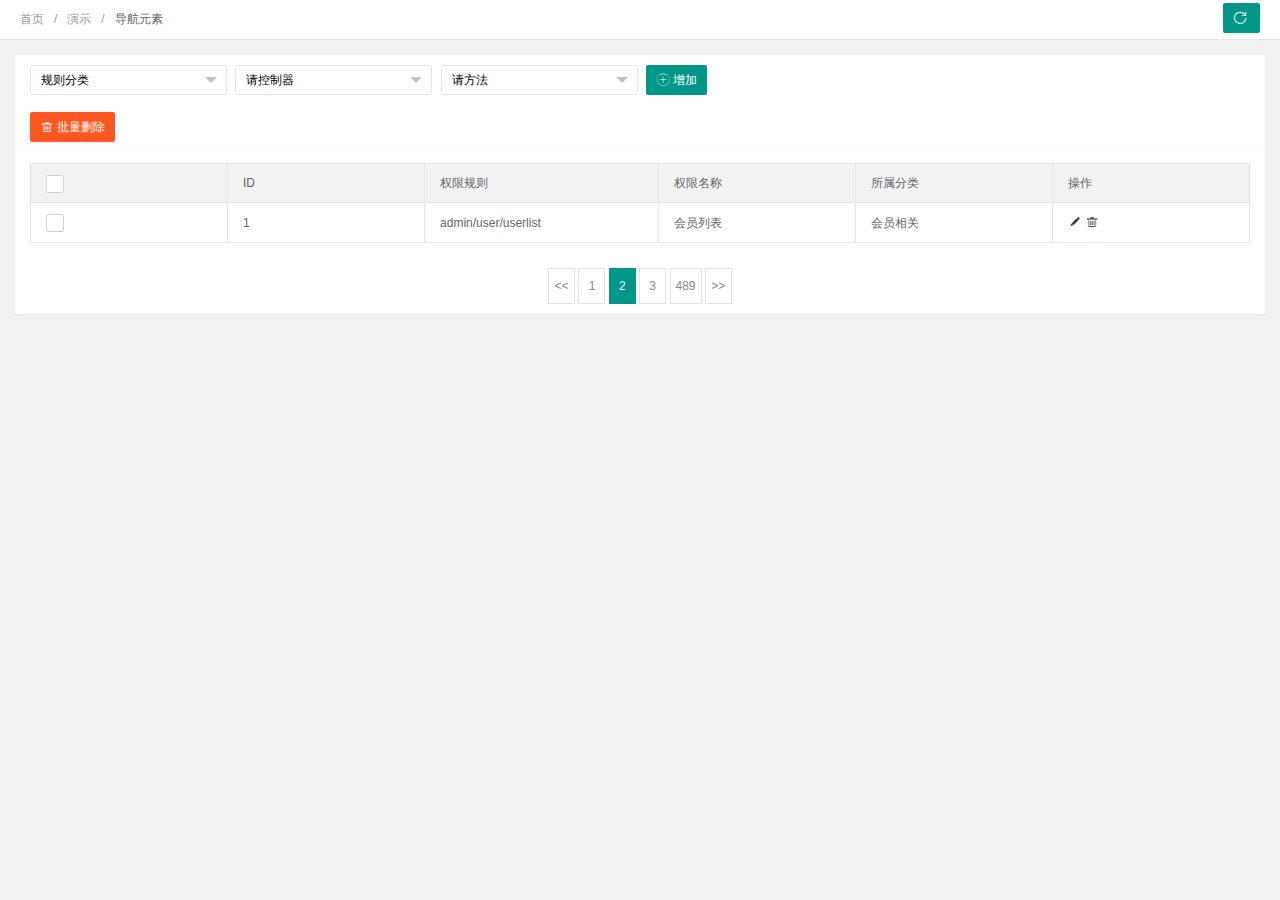
<file: Stock/Stock.Web/Asset/X-admin/admin-rule.html>
<!DOCTYPE html>
<html class="x-admin-sm">
    <head>
        <meta charset="UTF-8">
        <title>欢迎页面-X-admin2.2</title>
        <meta name="renderer" content="webkit">
        <meta http-equiv="X-UA-Compatible" content="IE=edge,chrome=1">
        <meta name="viewport" content="width=device-width,user-scalable=yes, minimum-scale=0.4, initial-scale=0.8,target-densitydpi=low-dpi" />
        <link rel="stylesheet" href="./css/font.css">
        <link rel="stylesheet" href="./css/xadmin.css">
        <script src="./lib/layui/layui.js" charset="utf-8"></script>
        <script type="text/javascript" src="./js/xadmin.js"></script>
        <!--[if lt IE 9]>
          <script src="https://cdn.staticfile.org/html5shiv/r29/html5.min.js"></script>
          <script src="https://cdn.staticfile.org/respond.js/1.4.2/respond.min.js"></script>
        <![endif]-->
    </head>
    <body>
        <div class="x-nav">
          <span class="layui-breadcrumb">
            <a href="">首页</a>
            <a href="">演示</a>
            <a>
              <cite>导航元素</cite></a>
          </span>
          <a class="layui-btn layui-btn-small" style="line-height:1.6em;margin-top:3px;float:right" onclick="location.reload()" title="刷新">
            <i class="layui-icon layui-icon-refresh" style="line-height:30px"></i></a>
        </div>
        <div class="layui-fluid">
            <div class="layui-row layui-col-space15">
                <div class="layui-col-md12">
                    <div class="layui-card">
                        <div class="layui-card-body ">
                            <form class="layui-form layui-col-space5">
                                
                                <div class="layui-inline layui-show-xs-block">
                                    <select name="cateid">
                                      <option>规则分类</option>
                                      <option>文章</option>
                                      <option>会员</option>
                                      <option>权限</option>
                                    </select>
                                </div>
                                <div class="layui-inline layui-show-xs-block">
                                    <select name="contrller">
                                      <option>请控制器</option>
                                      <option>Index</option>
                                      <option>Goods</option>
                                      <option>Cate</option>
                                    </select>
                                </div>
                                <div class="layui-inline layui-show-xs-block">
                                    <select name="action">
                                      <option>请方法</option>
                                      <option>add</option>
                                      <option>login</option>
                                      <option>checklogin</option>
                                    </select>
                                </div>
                                <div class="layui-inline layui-show-xs-block">
                                    <button class="layui-btn"  lay-submit="" lay-filter="sreach"><i class="layui-icon"></i>增加</button>
                                </div>
                            </form>
                        </div>
                        <div class="layui-card-header">
                            <button class="layui-btn layui-btn-danger" onclick="delAll()"><i class="layui-icon"></i>批量删除</button>
                        </div>
                        <div class="layui-card-body ">
                            <table class="layui-table layui-form">
                              <thead>
                                <tr>
                                  <th>
                                    <input type="checkbox" name=""  lay-skin="primary">
                                  </th>
                                  <th>ID</th>
                                  <th>权限规则</th>
                                  <th>权限名称</th>
                                  <th>所属分类</th>
                                  <th>操作</th>
                              </thead>
                              <tbody>
                                <tr>
                                  <td>
                                   <input type="checkbox" name=""  lay-skin="primary">
                                  </td>
                                  <td>1</td>
                                  <td>admin/user/userlist</td>
                                  <td>会员列表</td>
                                  <td>会员相关</td>
                                  <td class="td-manage">
                                    <a title="编辑"  onclick="xadmin.open('编辑','xxx.html')" href="javascript:;">
                                      <i class="layui-icon">&#xe642;</i>
                                    </a>
                                    <a title="删除" onclick="member_del(this,'要删除的id')" href="javascript:;">
                                      <i class="layui-icon">&#xe640;</i>
                                    </a>
                                  </td>
                                </tr>
                              </tbody>
                            </table>
                        </div>
                        <div class="layui-card-body ">
                            <div class="page">
                                <div>
                                  <a class="prev" href="">&lt;&lt;</a>
                                  <a class="num" href="">1</a>
                                  <span class="current">2</span>
                                  <a class="num" href="">3</a>
                                  <a class="num" href="">489</a>
                                  <a class="next" href="">&gt;&gt;</a>
                                </div>
                            </div>
                        </div>
                    </div>
                </div>
            </div>
        </div> 
    </body>
    <script>
      layui.use(['laydate','form'], function(){
        var laydate = layui.laydate;
        var form = layui.form;
        
        //执行一个laydate实例
        laydate.render({
          elem: '#start' //指定元素
        });

        //执行一个laydate实例
        laydate.render({
          elem: '#end' //指定元素
        });
      });

       /*用户-停用*/
      function member_stop(obj,id){
          layer.confirm('确认要停用吗？',function(index){

              if($(obj).attr('title')=='启用'){

                //发异步把用户状态进行更改
                $(obj).attr('title','停用')
                $(obj).find('i').html('&#xe62f;');

                $(obj).parents("tr").find(".td-status").find('span').addClass('layui-btn-disabled').html('已停用');
                layer.msg('已停用!',{icon: 5,time:1000});

              }else{
                $(obj).attr('title','启用')
                $(obj).find('i').html('&#xe601;');

                $(obj).parents("tr").find(".td-status").find('span').removeClass('layui-btn-disabled').html('已启用');
                layer.msg('已启用!',{icon: 5,time:1000});
              }
              
          });
      }

      /*用户-删除*/
      function member_del(obj,id){
          layer.confirm('确认要删除吗？',function(index){
              //发异步删除数据
              $(obj).parents("tr").remove();
              layer.msg('已删除!',{icon:1,time:1000});
          });
      }



      function delAll (argument) {

        var data = tableCheck.getData();
  
        layer.confirm('确认要删除吗？'+data,function(index){
            //捉到所有被选中的，发异步进行删除
            layer.msg('删除成功', {icon: 1});
            $(".layui-form-checked").not('.header').parents('tr').remove();
        });
      }
    </script>
    <script>var _hmt = _hmt || []; (function() {
        var hm = document.createElement("script");
        hm.src = "https://hm.baidu.com/hm.js?b393d153aeb26b46e9431fabaf0f6190";
        var s = document.getElementsByTagName("script")[0];
        s.parentNode.insertBefore(hm, s);
      })();</script>
</html>
</file>
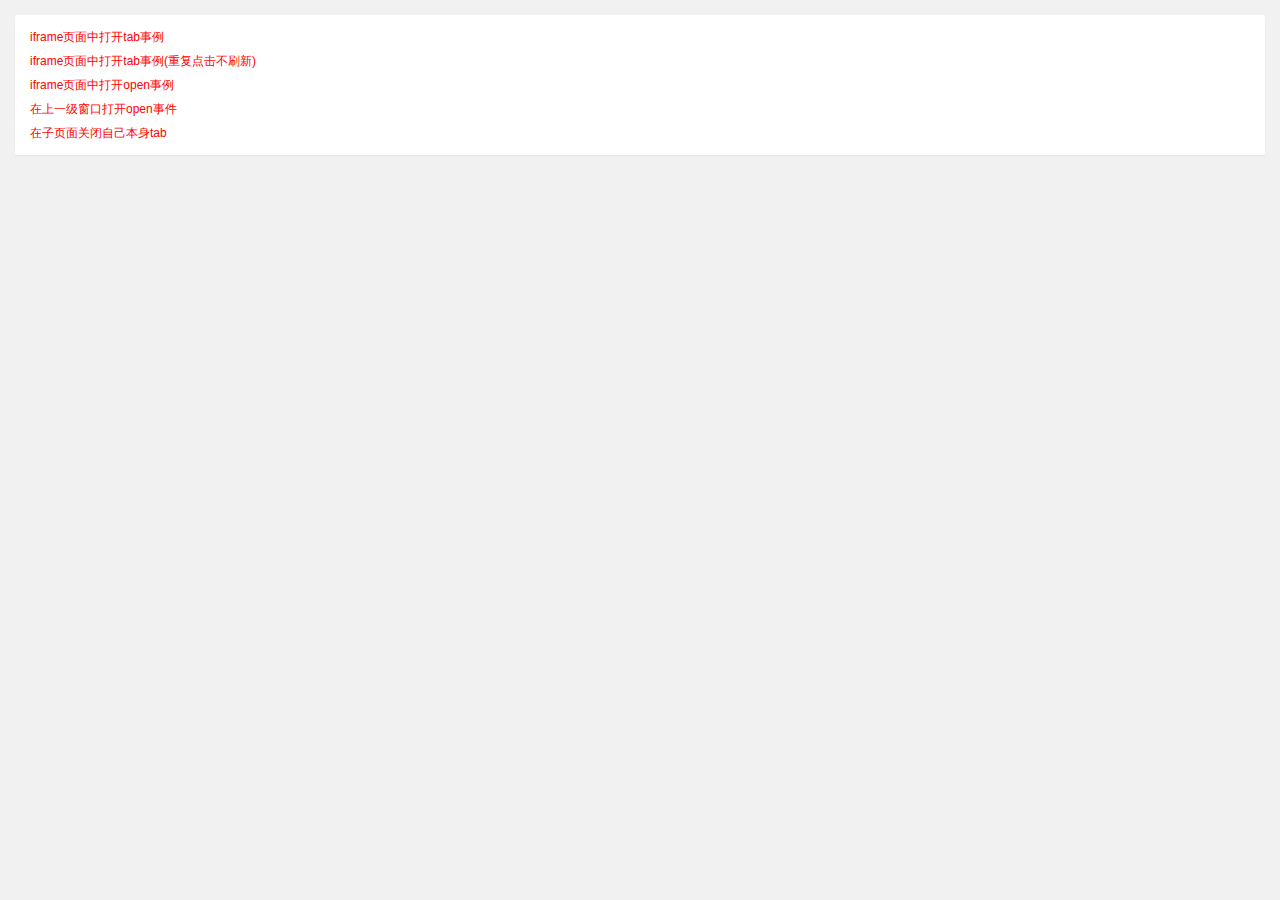
<file: Stock/Stock.Web/Asset/X-admin/demo.html>
<!DOCTYPE html>
<html class="x-admin-sm">
    <head>
        <meta charset="UTF-8">
        <title>欢迎页面-X-admin2.2</title>
        <meta name="renderer" content="webkit">
        <meta http-equiv="X-UA-Compatible" content="IE=edge,chrome=1">
        <meta name="viewport" content="width=device-width,user-scalable=yes, minimum-scale=0.4, initial-scale=0.8,target-densitydpi=low-dpi" />
        <link rel="stylesheet" href="./css/font.css">
        <link rel="stylesheet" href="./css/xadmin.css">
        <script src="./lib/layui/layui.js" charset="utf-8"></script>
        <script type="text/javascript" src="./js/xadmin.js"></script>
        <!--[if lt IE 9]>
          <script src="https://cdn.staticfile.org/html5shiv/r29/html5.min.js"></script>
          <script src="https://cdn.staticfile.org/respond.js/1.4.2/respond.min.js"></script>
        <![endif]-->
    </head>
    <body>
        <div class="layui-fluid">
            <div class="layui-row layui-col-space15">
                <div class="layui-col-md12">
                    <div class="layui-card">
                        <div class="layui-card-body ">
                            <a onclick="parent.xadmin.add_tab('在tab打开','https://www.baidu.com',true)" style="color: red" href="javascript:;">iframe页面中打开tab事例</a>
                            <br>
                            <a onclick="parent.xadmin.add_tab('在tab打开','https://www.baidu.com')" style="color: red" href="javascript:;">iframe页面中打开tab事例(重复点击不刷新)</a>
                            <br>
                            <a onclick="xadmin.open('iframe页面中打开open事例','https://www.163.com')" style="color: red" href="javascript:;">iframe页面中打开open事例</a>
                            <br>
                            <a onclick="parent.xadmin.open('在上一级窗口打开open事件','http://www.baidu.com')" style="color: red" href="javascript:;">在上一级窗口打开open事件</a>
                            <br>
                            <a onclick="xadmin.del_tab()" style="color: red" href="javascript:;">在子页面关闭自己本身tab</a>
                        </div>
                    </div>
                </div>
            </div>
        </div>
        </div>
    </body>
</html>
</file>
<file: Stock/Stock.Web/Asset/X-admin/css/font.css>
@font-face {
  font-family: 'iconfont';
  src: url('../fonts/iconfont.eot');
  src: url('../fonts/iconfont.eot?#iefix') format('embedded-opentype'),
  url('../fonts/iconfont.woff') format('woff'),
  url('../fonts/iconfont.ttf') format('truetype'),
  url('../fonts/iconfont.svg#iconfont') format('svg');
}
.iconfont{
  font-family:"iconfont" !important;
  font-size:16px;font-style:normal;
  -webkit-font-smoothing: antialiased;
  -webkit-text-stroke-width: 0.2px;
  -moz-osx-font-smoothing: grayscale;
}
</file>
<file: Stock/Stock.Web/Asset/X-admin/css/xadmin.css>
﻿@charset "utf-8";
@import url(../lib/layui/css/layui.css);
*{
    margin: 0px;
    padding: 0px;
    font-family: "Helvetica Neue", Helvetica, Arial, sans-serif;
}
a{
    text-decoration: none;
}
html{
    width: 100%;
    height: 100%;
    overflow-x:hidden; 
    overflow-y:auto;
}
body{
    width: 100%;
    min-height: 100%;
    background: #f1f1f1;
    /*background: #fff;*/
}
.x-red{
    color: red;
}

.layui-form-switch{
    margin-top: 0px;
}
.layui-input:focus, .layui-textarea:focus {
    border-color: #189f92!important;
}

.layui-fluid{
    padding:15px;
}
.x-nav{
    padding: 0 20px;
    position: relative;
    z-index: 99;
    border-bottom: 1px solid #e5e5e5;
    line-height: 39px;
    height: 39px;
    overflow: hidden;
    background: #fff;
}
.page{
    text-align: center;

}
.page a{
    display: inline-block;
    background: #fff;
    color: #888;
    padding: 5px;
    min-width: 15px;
    border: 1px solid #E2E2E2;

}
.page span{
    display: inline-block;
    padding: 5px;
    min-width: 15px;
    border: 1px solid #E2E2E2;
}
.page span.current{
    display: inline-block;
    background: #009688;
    color: #fff;
    padding: 5px;
    min-width: 15px;
    border: 1px solid #009688;
}
.page .pagination li{
    display: inline-block;
    margin-right: 5px;
    text-align: center;
}
.page .pagination li.active span{
    background: #009688;
    color: #fff;
    border: 1px solid #009688;

}

/*登录样式*/
/*头部*/
.container{
    width: 100%;
    height: 45px;
    background-color: #222;
}
.container a,.layui-nav .layui-nav-item a{
    color: #fff;
}
.container .logo a{
    background-color: rgba(0,0,0,0);
}
.container .logo a{
    float: left;
    font-size: 18px;
    padding-left: 20px;
    line-height: 45px;
    width: 200px;
}
.container .right{
    background-color:rgba(0,0,0,0);
    float: right;

}
.container .left_open{
    height: 45px;
    float: left;
    margin-left: 10px;
}
.container .left_open i{
    display: block;
    background: rgba(255,255,255,0.1);
    width: 32px;
    height: 32px;
    line-height: 32px;
    border-radius: 3px;
    text-align: center;
    margin-top: 7px;
    cursor: pointer;
}
.container .left_open i:hover{
    background: rgba(255,255,255,0.3);
}

.container .left{
    background-color:rgba(0,0,0,0);
    float: left;

}
.container .layui-nav-item{
    line-height: 45px;
}
.container .layui-nav-more{
    top: 20px;
}
.container .layui-nav-child{
    top: 50px;
}
.container .layui-nav-child i{
    margin-right: 10px;
}
.layui-nav .layui-nav-item a{
    cursor: pointer;
}
.layui-nav .layui-nav-child a{
    color: #333;
    cursor: pointer;
}
.left-nav{
    position: absolute;
    top: 45px;
    bottom: 0px;
    /*bottom: 42px;*/
    left: 0;
    z-index: 2;
    padding-top: 10px;
    background-color: #EEEEEE;
    width: 220px;
    max-width: 220px;
    overflow: auto;
    overflow-x:hidden;
    overflow: hidden;

    /*width: 0px;*/
}
#side-nav{
    width: 220px;
}

.left-nav #nav li:hover > a{
    /*color: blue;*/
}
.left-nav #nav .current{
    background-color: rgba(0, 0, 0, 0.3);
}
.left-nav #nav li a{
    font-size: 14px;
    padding: 10px 15px 10px 15px;
    display: block;
    cursor: pointer;
    border-left: 4px solid transparent;
    transition: all 0.3s;
}
.left-nav a:hover{
    background: #009688 !important;
    color: #fff;
    border-color:  #04564e !important;
}
.left-nav a.active{
    background: #009688 !important;
    color: #fff;
    border-color:  #04564e !important;
}
.left-nav #nav li a cite{
    font-size: 14px;
}

.left-nav #nav li .sub-menu{
    display: none;
}
.left-nav #nav li .opened{
    display: block;
}
.left-nav #nav li .opened:hover{
    /*background: #fff ;*/
}
.left-nav #nav li .opened .current{
    
}
.left-nav #nav li .sub-menu li:hover{
    /*color: blue;*/
     /*background: #fff ;*/
}
.left-nav #nav li .sub-menu li a{
    padding: 12px 15px 12px 30px;
    font-size: 14px;
    cursor: pointer;
}
.left-nav #nav li .sub-menu li .sub-menu li a{
    padding-left: 45px;
}
/*.left-nav #nav li .sub-menu li a:hover{
    color: #148cf1;
}*/
.left-nav #nav li .sub-menu li a i{
    font-size: 12px;
}
.left-nav #nav li a i{
    padding-right: 10px;
    line-height: 14px;
}
.left-nav #nav li .nav_right{
    float: right;
    font-size: 16px;
}
.x-slide_left {
    width: 17px;
    height: 61px;
    background: url(../images/icon.png) 0 0 no-repeat;
    position: absolute;
    top: 200px;
    left: 220px;
    cursor: pointer;
    z-index: 3;
}
.page-content{
    position: absolute;
    top: 45px;
    right: 0;
    /*bottom: 42px;*/
    bottom: 0px;
    left: 220px;
    overflow: hidden;
    z-index: 1;
}
.page-content-bg{
    position: absolute;
    top: 45px;
    right: 0;
    /*bottom: 42px;*/
    bottom: 0px;
    left: 220px;
    background: rgba(0,0,0,0.5);
    overflow: hidden;
    z-index: 100;
    display: none;
}

.page-content .tab{
    height: 100%;
    width: 100%;
    /*background: #EFEEF0;*/
    margin: 0px;
}
.page-content .layui-tab-title{
    /*padding-top: 5px;*/
    height: 35px;
    background: #EFEEF0 ;
    position: relative;
    z-index: 100;
}
.page-content .layui-tab-title li.home i{
    padding-right: 5px;
}
.page-content .layui-tab-title li.home .layui-tab-close{
    display: none;
}
.page-content .layui-tab-title li{
    line-height: 35px;
}
.page-content .layui-tab-title .layui-this:after{
    height: 36px;
}
.page-content .layui-tab-title li .layui-tab-close{
    border-radius: 50%;
}
.page-content .layui-tab-title .layui-this{
    background: #fff ;
}
.page-content .layui-tab-bar{
    height:34px;
    line-height: 35px;
}
.page-content .layui-tab-content{
    position: absolute;
    top: 36px;
    bottom: 0px;
    width: 100%;
    padding: 0px;
    overflow: hidden;
}
.page-content .layui-tab-content .layui-tab-item{
    width: 100%;
    height: 100%;
    
}
.page-content .layui-tab-content .layui-tab-item iframe{
    width: 100%;
    height: 100%;

}
.x-admin-carousel,.layui-carousel,.x-admin-carousel>[carousel-item]>* {
    background-color:#fff
}

.x-admin-backlog .x-admin-backlog-body {
    display:block;
    padding:10px 15px;
    background-color:#f8f8f8;
    color:#999;
    border-radius:2px;
    transition:all .3s;
    -webkit-transition:all .3s
}
.x-admin-backlog-body h3 {
    padding-bottom:10px;
    font-size:12px
}
.x-admin-backlog-body p cite {
    font-style:normal;
    font-size:30px;
    font-weight:300;
    color:#009688
}
.x-admin-backlog-body:hover {
    background-color:#CFCFCF;
    color:#888
}

.layui-table td, .layui-table th{
    min-width: 80px;
}

table th, table td {
    word-break: break-all;
}

/*404页面样式*/
.fly-panel {
    margin-bottom: 15px;
    border-radius: 2px;
    /*background-color: #fff;*/
    box-shadow: 0 1px 2px 0 rgba(0,0,0,.05);
}
.fly-none {
    min-height: 600px;
    text-align: center;
    padding-top: 50px;
    color: #999;
}
.fly-none .layui-icon {
    line-height: 300px;
    font-size: 300px;
    color: #393D49;
}
.fly-none p {
    margin-top: 50px;
    padding: 0 15px;
    font-size: 20px;
    color: #999;
    font-weight: 300;
}
#tab_right{
    display: none;
    width: 80px;
    position: absolute;
    top: 35px;
    left: 0px;
}
#tab_right dl{
    top: 0px;
}
#tab_show{
    position: absolute;
    top: 36px;
    bottom: 0px;
    width: 100%;
    background:#04564e;
    padding: 0px;
    overflow: hidden;
    display: none;
}


@media screen and (max-width: 768px){
    .fast-add{
        display: none;
    }
    .layui-nav .to-index{
        display: none;
    }
    .container .logo a{
        width: 140px;
    }
    .container .left_open {
        /*float: right;*/
    }
    .left-nav{
        width: 60px;
    }
    .left-nav #nav li a i{
        font-size: 18px;
    }
    .left-nav cite,.left-nav .nav_right{
        display: none;
    }
    .page-content{
        left: 60px;
    }
    .page-content .layui-tab-content .layui-tab-item{
        -webkit-overflow-scrolling: touch; 
        overflow-y: scroll; 
    }
    .x-so input.layui-input{
        width: 100%;
        margin: 10px;
    }
}

/*精细版样式*/

.x-admin-sm{
    font-size: 12px;
}
.x-admin-sm body{
    font-size: 12px;
}
/*登录页面样式*/
.x-admin-sm .login input[type=submit],.x-admin-sm .login input[type=button]{
    font-size: 14px;
}
.x-admin-sm .login input[type=text],
.x-admin-sm .login input[type=file],
.x-admin-sm .login input[type=password],
.x-admin-sm .login input[type=email], .x-admin-sm select {
    font-size: 12px;
}
.x-admin-sm .login .message{
    font-size: 14px;
}

.x-admin-sm .layui-table td, .x-admin-sm .layui-table th{
    font-size: 12px;
}
.x-admin-sm .layui-elem-field legend{
    font-size: 18px;
}

.x-admin-sm .x-admin-backlog-body p cite{
    font-size: 24px;
}
.x-admin-sm .left-nav #nav li a cite{
    font-size: 12px;
}
.x-admin-sm .iconfont{
    font-size: 14px;
}
.x-admin-sm .layui-tab-title li{
    font-size: 12px;
}
.x-admin-sm .layui-icon{
    font-size: 14px;
}
.x-admin-sm .layui-nav *{
    font-size: 12px;
}
.x-admin-sm  .layui-breadcrumb>*{
   font-size: 12px; 
}
.x-admin-sm  .layui-btn,.x-admin-sm .layui-btn-xs,.x-admin-sm .layui-btn-sm{
    font-size: 12px;
}

.x-admin-sm .layui-laydate{
    font-size: 12px;
}
.x-admin-sm  .layui-btn{
    height: 30px;
    line-height: 30px;
    padding: 0 10px;
}

.x-admin-sm .layui-btn-lg{
    height: 38px;
    line-height: 38px;
    padding: 0 18px;
    font-size: 14px;
}
.x-admin-sm .layui-layer-title,.x-admin-sm .layui-layer-dialog .layui-layer-content{
    font-size: 12px;
}
.x-admin-sm .layui-input,.x-admin-sm .layui-select,.x-admin-sm .layui-textarea{
    height: 30px;
}

.x-admin-sm .layui-form-pane .layui-form-label{
    height: 30px;
    line-height: 14px;
}
.x-admin-sm .layui-form-checkbox span{
    font-size: 12px;
}
.x-admin-sm .fly-none .layui-icon {
    line-height: 300px;
    font-size: 300px;
    color: #393D49;
}
</file>
<file: Stock/Stock.Web/Asset/x-editable-develop/test/libs/qunit/qunit-1.12.0.css>
/**
 * QUnit v1.12.0 - A JavaScript Unit Testing Framework
 *
 * http://qunitjs.com
 *
 * Copyright 2012 jQuery Foundation and other contributors
 * Released under the MIT license.
 * http://jquery.org/license
 */

/** Font Family and Sizes */

#qunit-tests, #qunit-header, #qunit-banner, #qunit-testrunner-toolbar, #qunit-userAgent, #qunit-testresult {
	font-family: "Helvetica Neue Light", "HelveticaNeue-Light", "Helvetica Neue", Calibri, Helvetica, Arial, sans-serif;
}

#qunit-testrunner-toolbar, #qunit-userAgent, #qunit-testresult, #qunit-tests li { font-size: small; }
#qunit-tests { font-size: smaller; }


/** Resets */

#qunit-tests, #qunit-header, #qunit-banner, #qunit-userAgent, #qunit-testresult, #qunit-modulefilter {
	margin: 0;
	padding: 0;
}


/** Header */

#qunit-header {
	padding: 0.5em 0 0.5em 1em;

	color: #8699a4;
	background-color: #0d3349;

	font-size: 1.5em;
	line-height: 1em;
	font-weight: normal;

	border-radius: 5px 5px 0 0;
	-moz-border-radius: 5px 5px 0 0;
	-webkit-border-top-right-radius: 5px;
	-webkit-border-top-left-radius: 5px;
}

#qunit-header a {
	text-decoration: none;
	color: #c2ccd1;
}

#qunit-header a:hover,
#qunit-header a:focus {
	color: #fff;
}

#qunit-testrunner-toolbar label {
	display: inline-block;
	padding: 0 .5em 0 .1em;
}

#qunit-banner {
	height: 5px;
}

#qunit-testrunner-toolbar {
	padding: 0.5em 0 0.5em 2em;
	color: #5E740B;
	background-color: #eee;
	overflow: hidden;
}

#qunit-userAgent {
	padding: 0.5em 0 0.5em 2.5em;
	background-color: #2b81af;
	color: #fff;
	text-shadow: rgba(0, 0, 0, 0.5) 2px 2px 1px;
}

#qunit-modulefilter-container {
	float: right;
}

/** Tests: Pass/Fail */

#qunit-tests {
	list-style-position: inside;
}

#qunit-tests li {
	padding: 0.4em 0.5em 0.4em 2.5em;
	border-bottom: 1px solid #fff;
	list-style-position: inside;
}

#qunit-tests.hidepass li.pass, #qunit-tests.hidepass li.running  {
	display: none;
}

#qunit-tests li strong {
	cursor: pointer;
}

#qunit-tests li a {
	padding: 0.5em;
	color: #c2ccd1;
	text-decoration: none;
}
#qunit-tests li a:hover,
#qunit-tests li a:focus {
	color: #000;
}

#qunit-tests li .runtime {
	float: right;
	font-size: smaller;
}

.qunit-assert-list {
	margin-top: 0.5em;
	padding: 0.5em;

	background-color: #fff;

	border-radius: 5px;
	-moz-border-radius: 5px;
	-webkit-border-radius: 5px;
}

.qunit-collapsed {
	display: none;
}

#qunit-tests table {
	border-collapse: collapse;
	margin-top: .2em;
}

#qunit-tests th {
	text-align: right;
	vertical-align: top;
	padding: 0 .5em 0 0;
}

#qunit-tests td {
	vertical-align: top;
}

#qunit-tests pre {
	margin: 0;
	white-space: pre-wrap;
	word-wrap: break-word;
}

#qunit-tests del {
	background-color: #e0f2be;
	color: #374e0c;
	text-decoration: none;
}

#qunit-tests ins {
	background-color: #ffcaca;
	color: #500;
	text-decoration: none;
}

/*** Test Counts */

#qunit-tests b.counts                       { color: black; }
#qunit-tests b.passed                       { color: #5E740B; }
#qunit-tests b.failed                       { color: #710909; }

#qunit-tests li li {
	padding: 5px;
	background-color: #fff;
	border-bottom: none;
	list-style-position: inside;
}

/*** Passing Styles */

#qunit-tests li li.pass {
	color: #3c510c;
	background-color: #fff;
	border-left: 10px solid #C6E746;
}

#qunit-tests .pass                          { color: #528CE0; background-color: #D2E0E6; }
#qunit-tests .pass .test-name               { color: #366097; }

#qunit-tests .pass .test-actual,
#qunit-tests .pass .test-expected           { color: #999999; }

#qunit-banner.qunit-pass                    { background-color: #C6E746; }

/*** Failing Styles */

#qunit-tests li li.fail {
	color: #710909;
	background-color: #fff;
	border-left: 10px solid #EE5757;
	white-space: pre;
}

#qunit-tests > li:last-child {
	border-radius: 0 0 5px 5px;
	-moz-border-radius: 0 0 5px 5px;
	-webkit-border-bottom-right-radius: 5px;
	-webkit-border-bottom-left-radius: 5px;
}

#qunit-tests .fail                          { color: #000000; background-color: #EE5757; }
#qunit-tests .fail .test-name,
#qunit-tests .fail .module-name             { color: #000000; }

#qunit-tests .fail .test-actual             { color: #EE5757; }
#qunit-tests .fail .test-expected           { color: green;   }

#qunit-banner.qunit-fail                    { background-color: #EE5757; }


/** Result */

#qunit-testresult {
	padding: 0.5em 0.5em 0.5em 2.5em;

	color: #2b81af;
	background-color: #D2E0E6;

	border-bottom: 1px solid white;
}
#qunit-testresult .module-name {
	font-weight: bold;
}

/** Fixture */

#qunit-fixture {
	position: absolute;
	top: -10000px;
	left: -10000px;
	width: 1000px;
	height: 1000px;
}
</file>
